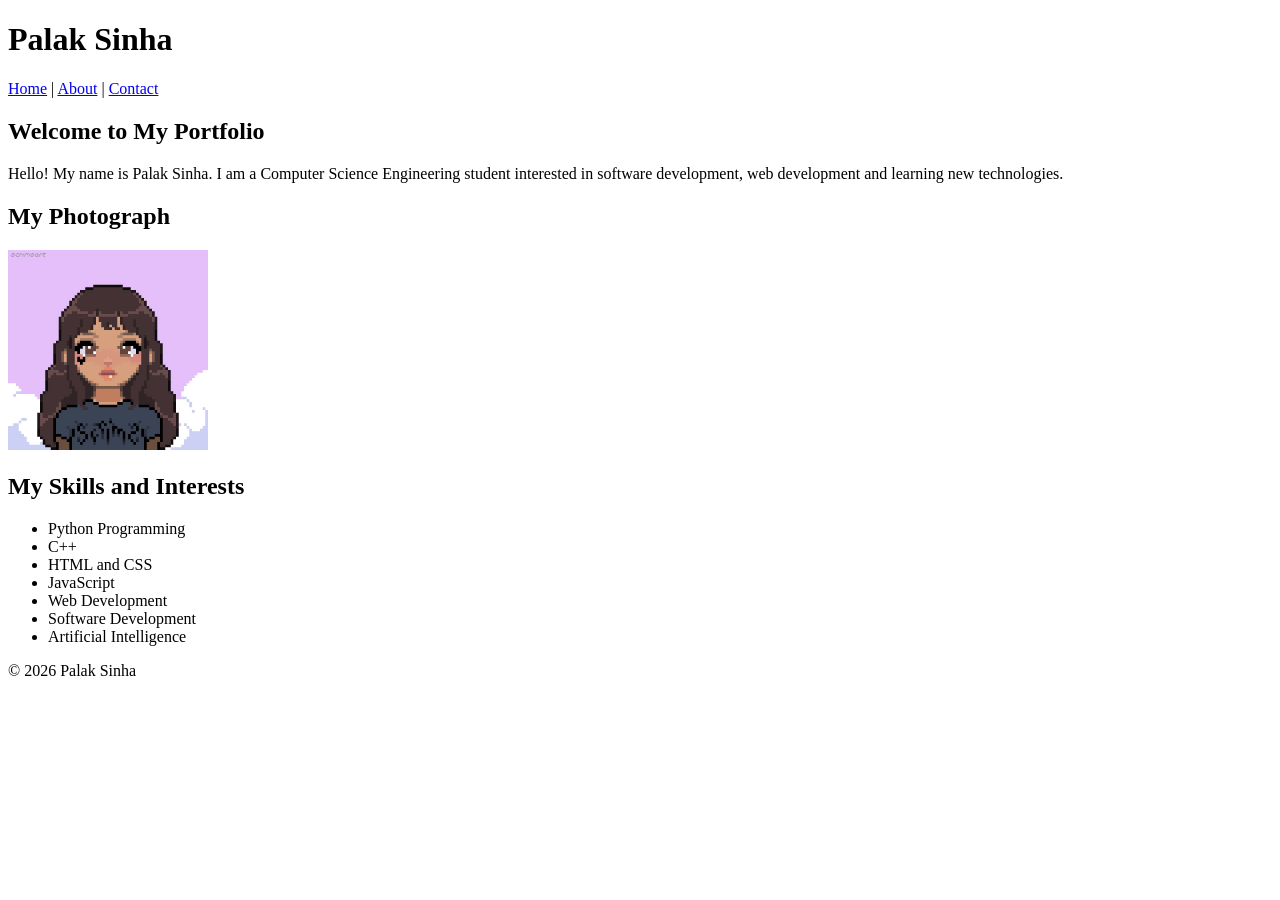
<file: portfolio/index.html>
<!DOCTYPE html>
<html lang="en">
<head>
    <meta charset="UTF-8">
    <meta name="viewport" content="width=device-width, initial-scale=1.0">
    <title>Home - Personal Portfolio</title>
</head>
<body>

    <header>
        <h1>Palak Sinha</h1>
        <nav>
            <a href="index.html" target="_self">Home</a> |
            <a href="about.html" target="_self">About</a> |
            <a href="contact.html" target="_self">Contact</a>
        </nav>
    </header>

    <main>

        <section>
            <h2>Welcome to My Portfolio</h2>

            <p>
                Hello! My name is Palak Sinha. I am a Computer Science Engineering
                student interested in software development, web development and
                learning new technologies.
            </p>
        </section>

        <section>
            <h2>My Photograph</h2>

            <img src="profile.jpg" alt="Photograph of Palak Sinha" width="200">
        </section>

        <section>
            <h2>My Skills and Interests</h2>

            <ul>
                <li>Python Programming</li>
                <li>C++</li>
                <li>HTML and CSS</li>
                <li>JavaScript</li>
                <li>Web Development</li>
                <li>Software Development</li>
                <li>Artificial Intelligence</li>
            </ul>
        </section>

    </main>

    <footer>
        <p>&copy; 2026 Palak Sinha</p>
    </footer>

</body>
</html>
</file>
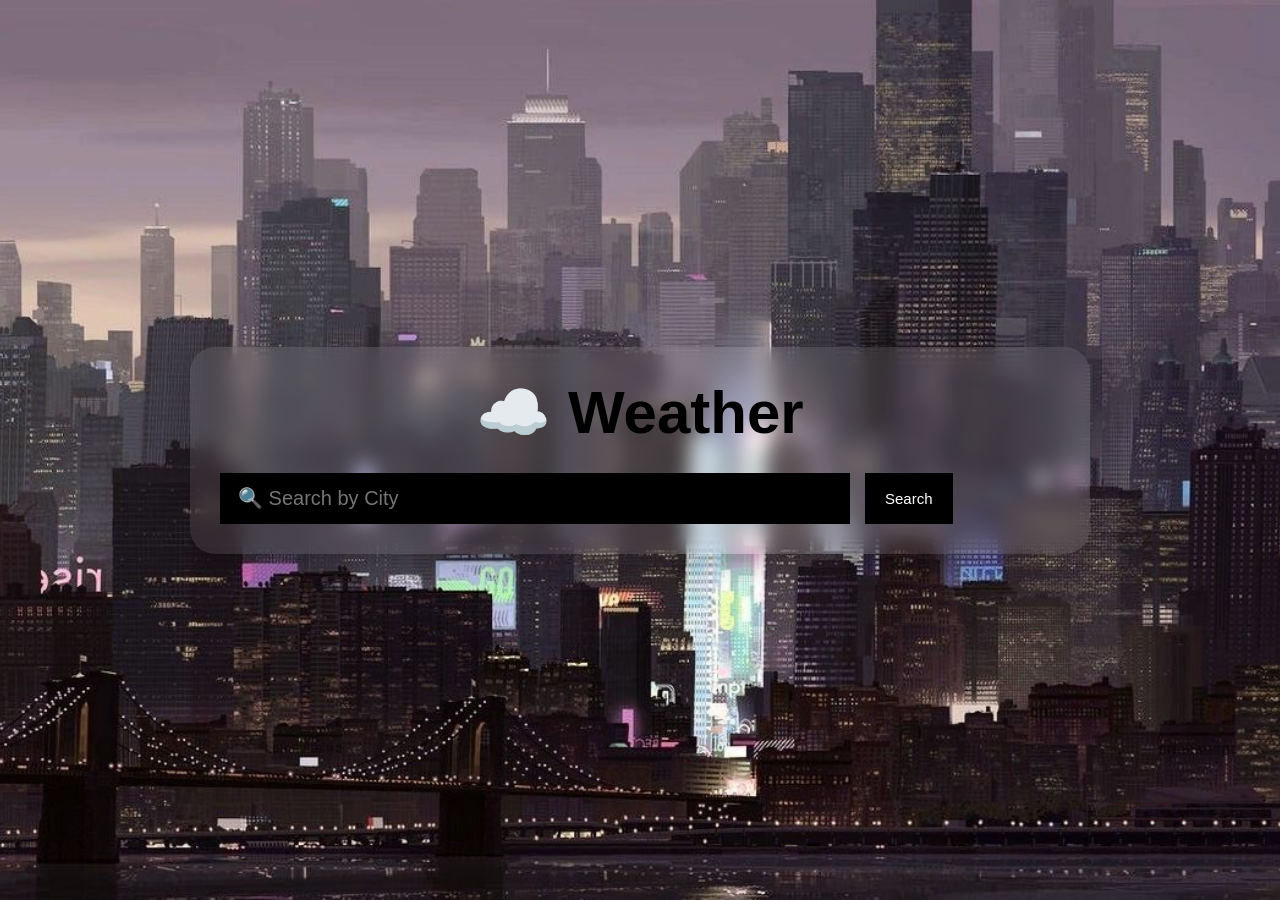
<file: weather_app/index.html>
<!DOCTYPE html>
<html lang="en">
<head>
  <link href="styles.css" rel="stylesheet" />
  <title>Weather App</title>
</head>
<body>
  <main>
    <h1>☁️ Weather</h1>
    <div id="weather-search">
        <input id = "search" type = "text" placeholder = "🔍 Search by City" />
        <input id="submit" type="submit" onclick="fetchWeather()" value="Search" />
    </div>
    <div id = "weather-data" style = "display : none;"></div>
  </main>
  <script src="script.js"></script>
</body>
</html>
</file>
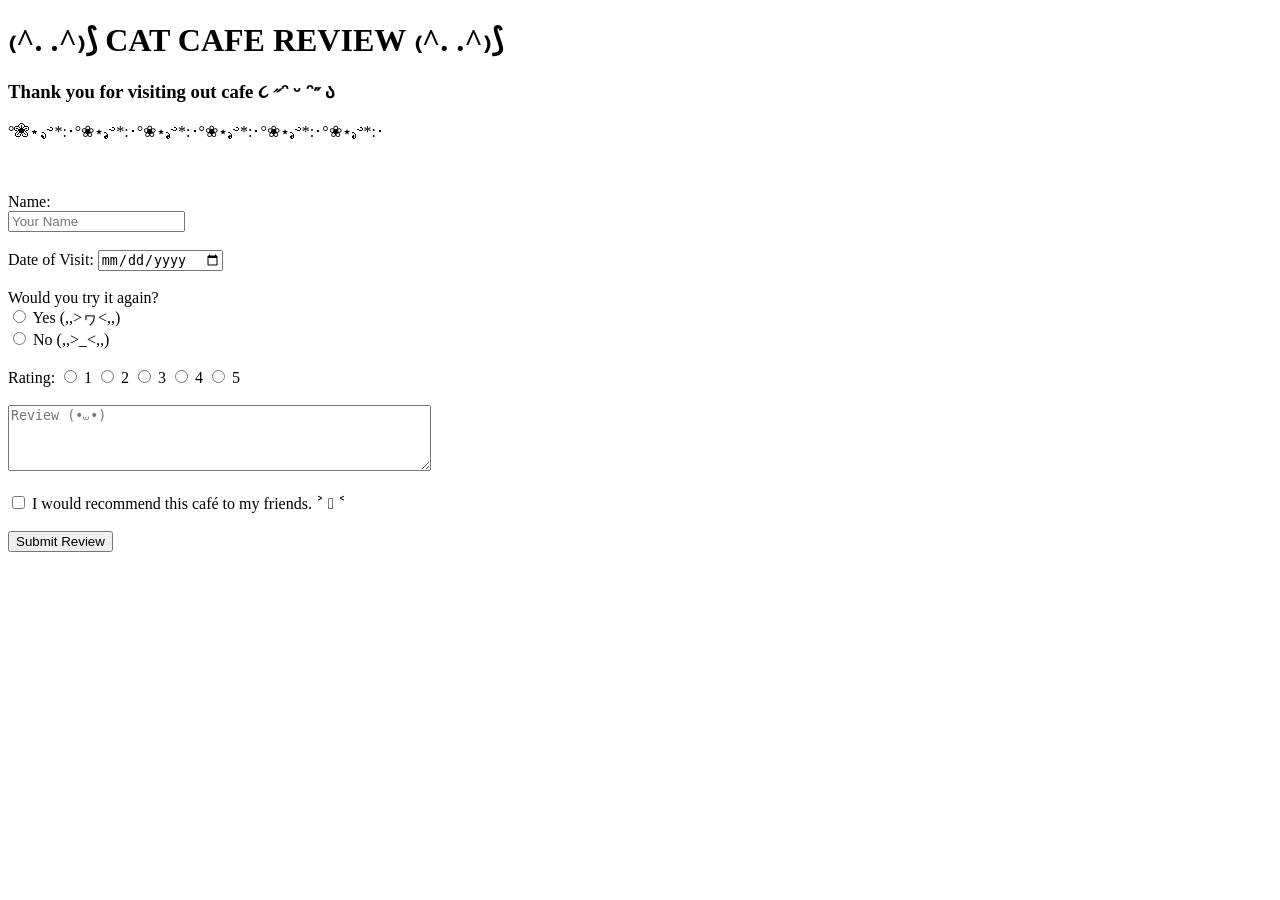
<file: 1.cafe-review(mini).html>
<!DOCTYPE html>
<html>
<head>
  <title>Cat Cafe Review</title>
</head>
<body>
  <h1>₍^. .^₎⟆ CAT CAFE REVIEW ₍^. .^₎⟆</h1>
  <h3>Thank you for visiting out cafe ૮ ˶ᵔ ᵕ ᵔ˶ ა</h3>
  <p>°❀⋆.ೃ࿔*:･°❀⋆.ೃ࿔*:･°❀⋆.ೃ࿔*:･°❀⋆.ೃ࿔*:･°❀⋆.ೃ࿔*:･°❀⋆.ೃ࿔*:･</p>
  <br><br>
  <form>
    <!--Name of the customer-->
    <label for="name">Name:</label>
     <br>
     <input type="text" id="name" placeholder="Your Name" required>
     <br><br>
     <!--Date of visit-->
     <label for="visit">Date of Visit:</label>
     <input type="date" id="visit">
     <br><br>
     <!--Review-->
     Would you try it again?<br>
     <input type="radio" name="review" required> Yes (,,>ヮ<,,)
     <br>
     <input type="radio" name="review"> No (,,>_<,,)
     <br><br>
     <!--Rating-->
     <label>Rating:</label>
     <input type="radio" id="rate1" name="rating" value="1" required>
     <label for="rate1">1</label>
     <input type="radio" id="rate2" name="rating" value="2">
     <label for="rate2">2</label>
     <input type="radio" id="rate3" name="rating" value="3">
     <label for="rate3">3</label>
     <input type="radio" id="rate4" name="rating" value="4">
     <label for="rate4">4</label>
     <input type="radio" id="rate5" name="rating" value="5">
     <label for="rate5">5</label>
     <br><br>
     <!--Written Review-->
     <textarea rows="4" cols="50" placeholder="Review (•⩊•)"></textarea>
     <br><br>
     <!--Recommendation Question-->
     <input type="checkbox">
     I would recommend this café to my friends. ˃ 𖥦 ˂
     <br><br>
     <input type="submit" value="Submit Review">
     
  </form>
</body>
</html>
</file>
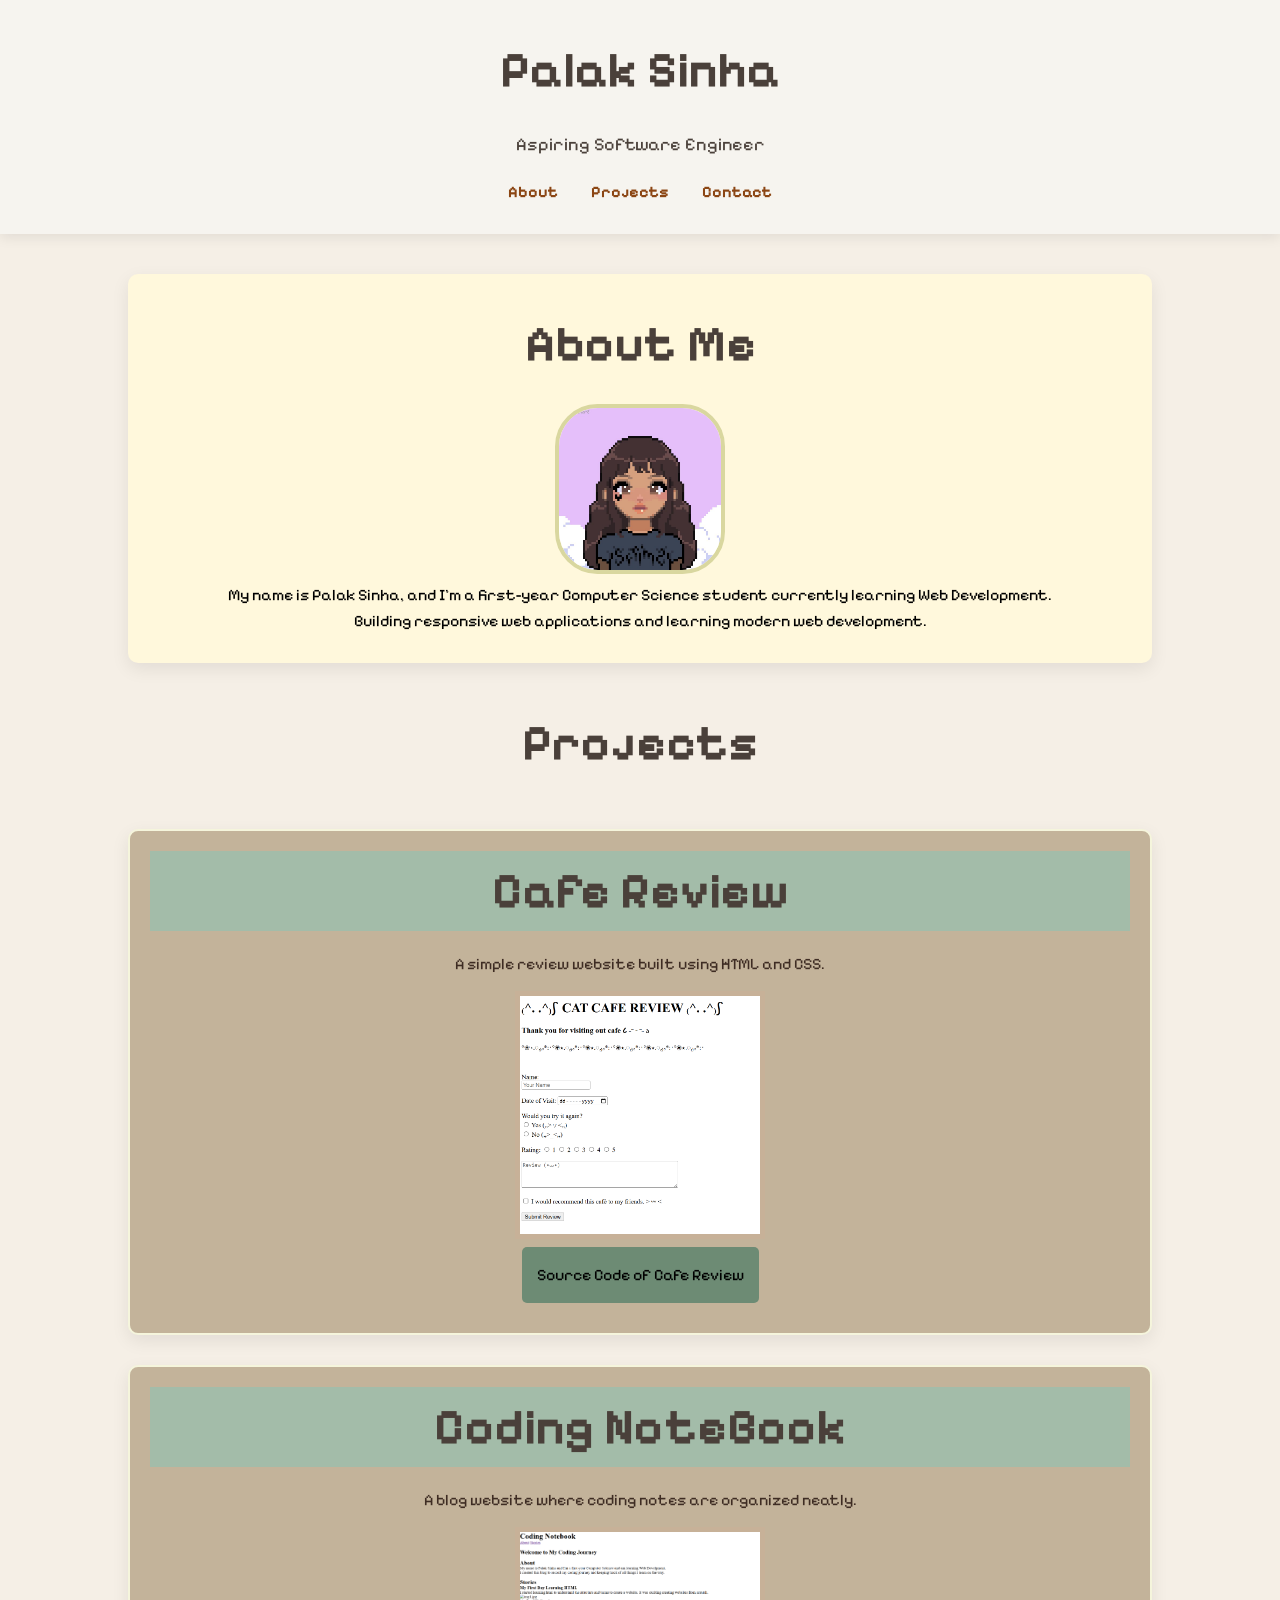
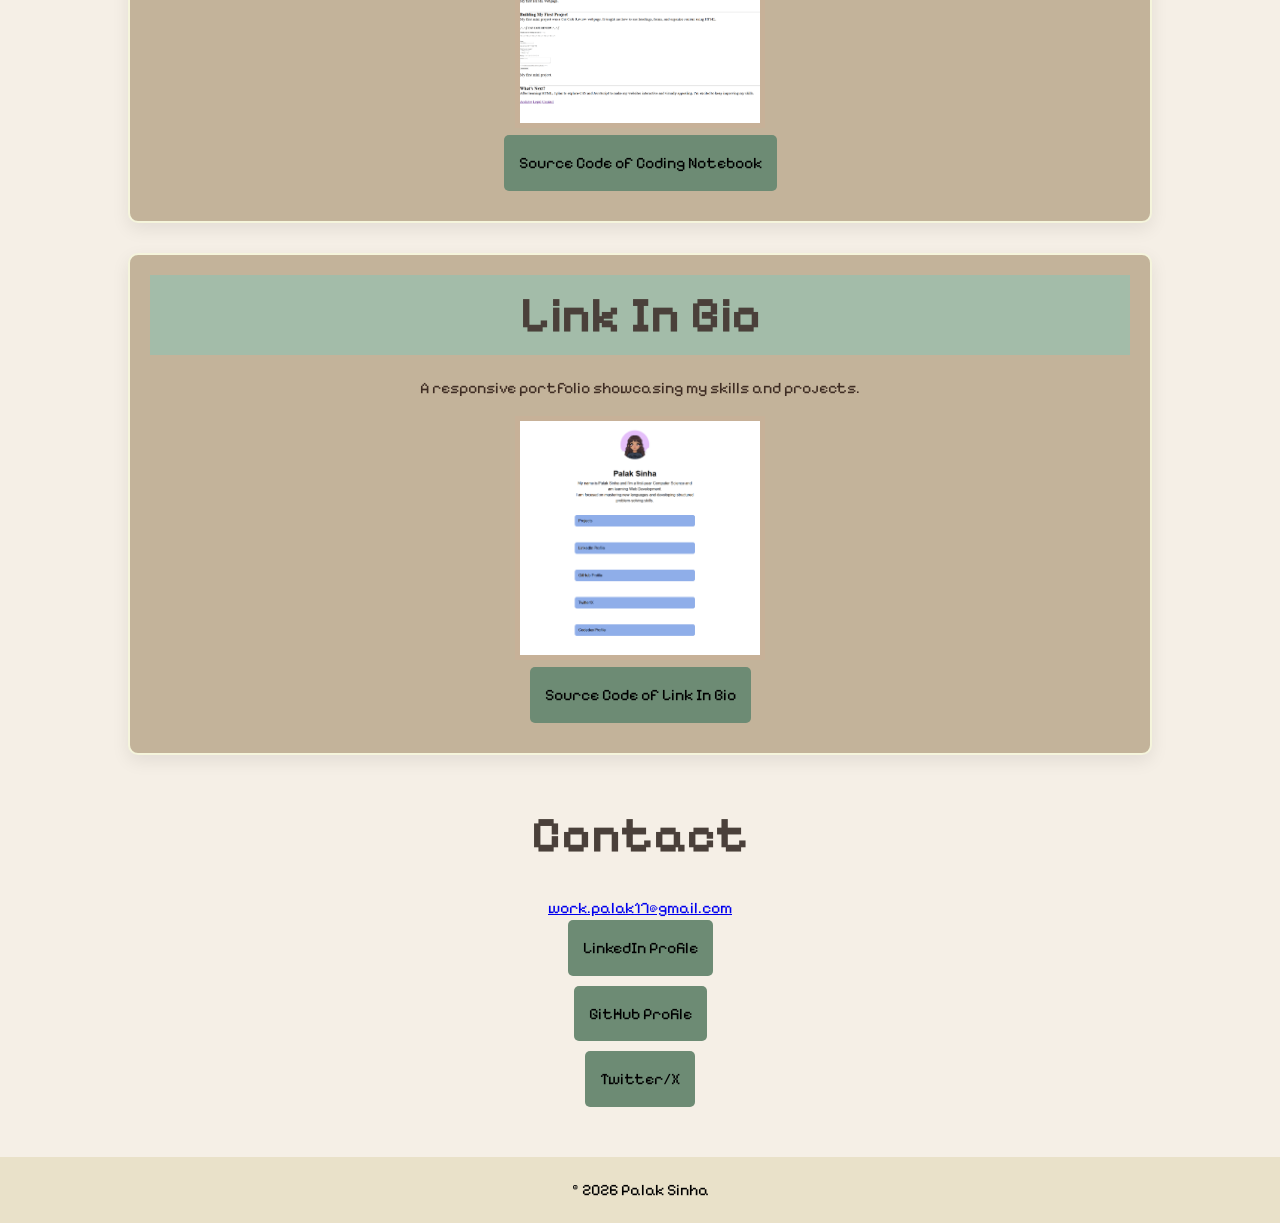
<file: personal-website/web.html>
<!DOCTYPE html>
<html lang="en">
<head>
  <meta charset="UTF-8">
  <meta name="viewport" content="width=device-width, initial-scale=1.0">
  <title>Personal Site</title>
  <link href="styles.css" rel="stylesheet" />
  <link rel="preconnect" href="https://fonts.googleapis.com">
  <link rel="preconnect" href="https://fonts.gstatic.com" crossorigin>
  <link href="https://fonts.googleapis.com/css2?family=Pixelify+Sans:wght@400..700&display=swap" rel="stylesheet">
</head>
<body>
  <header>
    <h1>Palak Sinha</h1>
    <p>Aspiring Software Engineer </p>
    <nav>
        <a href="#about">About</a>
        <a href="#projects">Projects</a>
        <a href="#contact">Contact</a>
    </nav>
  </header>
  <main>
    <section id="about">
        <h1>About Me</h1>
        <img class="profile" src="./profile-pic.jpg" alt="palak-sinha-photo.jpg">
        <p>My name is Palak Sinha, and I'm a first-year Computer Science student currently learning Web Development.</p>
        <p>Building responsive web applications and learning modern web development.</p>
    </section>
    <section id="projects">
        <h1>Projects</h1>
        <br>
        
        <article class="project">
          <h2>Cafe Review</h2>
            <p>
              A simple review website built using HTML and CSS.
            </p>
            <img src="./cafe-review.png" alt="Screenshot of Cafe Review Page"><br>
            <a href="https://github.com/palak976/web-development/blob/main/cafe-review.html" class="project-link" target="_blank" rel="noopener noreferrer">Source Code of Cafe Review</a>
        </article>
        
        
        <article class="project">
          <h2>Coding NoteBook</h2>
            <p>
              A blog website where coding notes are organized neatly.
            </p>
            <img src="./web-page.png" alt="Screenshort of Coding Notebook Page"><br>
            <a href="https://github.com/palak976/web-development/tree/main/coding-notebook" class="project-link" target="_blank" rel="noopener noreferrer">Source Code of Coding Notebook</a>
        </article>

        <article class="project">
           <h2>Link In Bio</h2>
            <p>
              A responsive portfolio showcasing my skills and projects.
            </p>
            <img src="./link-in-bio.png" alt="Screenshot of Link In Bio"><br>
            <a href="https://github.com/palak976/web-development/tree/main/link-in-bio" class="project-link" target="_blank" rel="noopener noreferrer">Source Code of Link In Bio</a>
        </article>
    </section>

    <section id="contact">
      <h1>Contact</h1>
      <a href="mailto:work.palak17@gmail.com">work.palak17@gmail.com</a>
      <div class="links">
        <a href="https://www.linkedin.com/in/palak-sinha07" class="links" target ="_blank" rel="noopener noreferrer">LinkedIn Profile</a><br>
   
        <a href="https://github.com/palak976/web-development" class="links" target="_blank" rel="noopener noreferrer">GitHub Profile</a><br>
       
        <a href="https://x.com/palak_sinhaa" class="links" target="_blank" rel="noopener noreferrer">Twitter/X</a><br>
      </div>
      
    </section>
  </main>
 
  <footer>
    <p>© 2026 Palak Sinha</p>
  </footer>
</body>
</html>
</file>
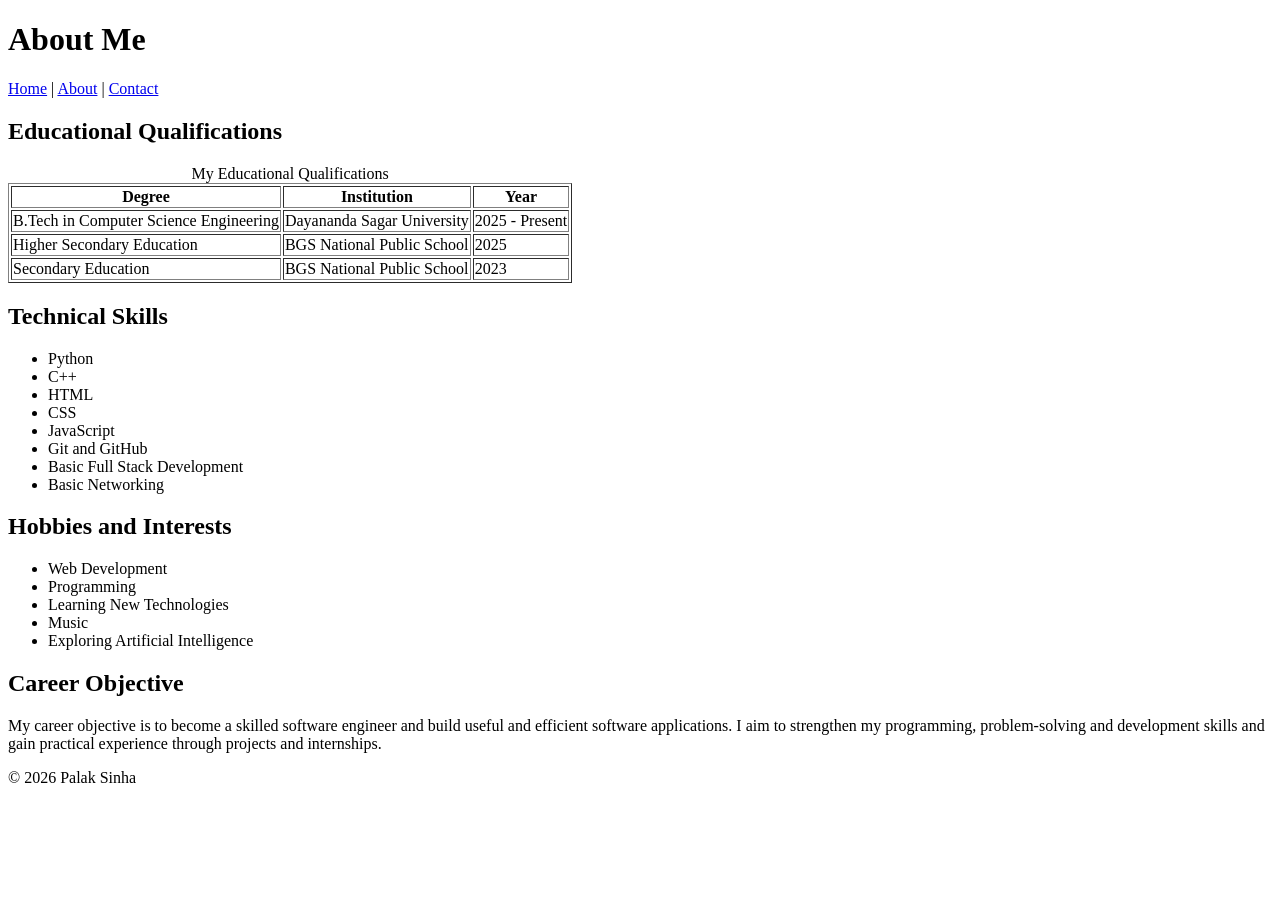
<file: portfolio/about.html>
<!DOCTYPE html>
<html lang="en">
<head>
    <meta charset="UTF-8">
    <meta name="viewport" content="width=device-width, initial-scale=1.0">
    <title>About Me - Personal Portfolio</title>
</head>

<body>

    <header>
        <h1>About Me</h1>

        <nav>
            <a href="index.html" target="_self">Home</a> |
            <a href="about.html" target="_self">About</a> |
            <a href="contact.html" target="_self">Contact</a>
        </nav>
    </header>

    <main>

        <section>
            <h2>Educational Qualifications</h2>

            <table border="1">
                <caption>My Educational Qualifications</caption>

                <thead>
                    <tr>
                        <th>Degree</th>
                        <th>Institution</th>
                        <th>Year</th>
                    </tr>
                </thead>

                <tbody>
                    <tr>
                        <td>B.Tech in Computer Science Engineering</td>
                        <td>Dayananda Sagar University</td>
                        <td>2025 - Present</td>
                    </tr>

                    <tr>
                        <td>Higher Secondary Education</td>
                        <td>BGS National Public School</td>
                        <td>2025</td>
                    </tr>

                    <tr>
                        <td>Secondary Education</td>
                        <td>BGS National Public School</td>
                        <td>2023</td>
                    </tr>
                </tbody>
            </table>
        </section>

        <section>
            <h2>Technical Skills</h2>

            <ul>
                <li>Python</li>
                <li>C++</li>
                <li>HTML</li>
                <li>CSS</li>
                <li>JavaScript</li>
                <li>Git and GitHub</li>
                <li>Basic Full Stack Development</li>
                <li>Basic Networking</li>
            </ul>
        </section>

        <section>
            <h2>Hobbies and Interests</h2>

            <ul>
                <li>Web Development</li>
                <li>Programming</li>
                <li>Learning New Technologies</li>
                <li>Music</li>
                <li>Exploring Artificial Intelligence</li>
            </ul>
        </section>

        <section>
            <h2>Career Objective</h2>

            <p>
                My career objective is to become a skilled software engineer and
                build useful and efficient software applications. I aim to
                strengthen my programming, problem-solving and development skills
                and gain practical experience through projects and internships.
            </p>
        </section>

    </main>

    <footer>
        <p>&copy; 2026 Palak Sinha</p>
    </footer>

</body>
</html>
</file>
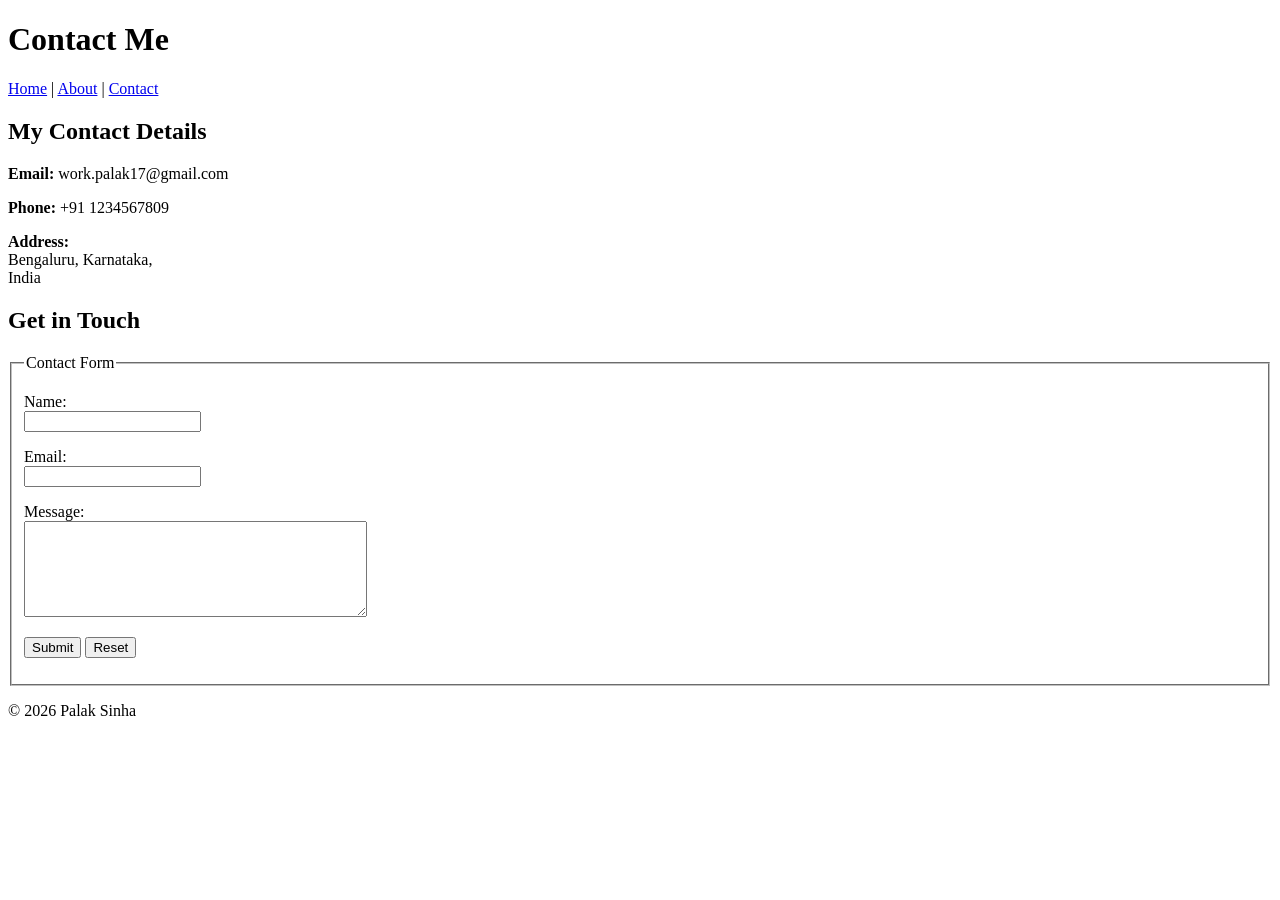
<file: portfolio/contact.html>
<!DOCTYPE html>
<html lang="en">
<head>
    <meta charset="UTF-8">
    <meta name="viewport" content="width=device-width, initial-scale=1.0">
    <title>Contact Me - Personal Portfolio</title>
</head>

<body>

    <header>
        <h1>Contact Me</h1>

        <nav>
            <a href="index.html" target="_self">Home</a> |
            <a href="about.html" target="_self">About</a> |
            <a href="contact.html" target="_self">Contact</a>
        </nav>
    </header>

    <main>

        <section>
            <h2>My Contact Details</h2>

            <p>
                <strong>Email:</strong>
                work.palak17@gmail.com
            </p>

            <p>
                <strong>Phone:</strong>
                +91 1234567809
            </p>

            <p>
                <strong>Address:</strong><br>
                Bengaluru, Karnataka,<br>
                India
            </p>
        </section>

        <section>
            <h2>Get in Touch</h2>

            <form>

                <fieldset>

                    <legend>Contact Form</legend>

                    <p>
                        <label for="name">Name:</label><br>
                        <input type="text" id="name" name="name" required>
                    </p>

                    <p>
                        <label for="email">Email:</label><br>
                        <input type="email" id="email" name="email" required>
                    </p>

                    <p>
                        <label for="message">Message:</label><br>
                        <textarea id="message" name="message" rows="6" cols="40"
                                  required></textarea>
                    </p>

                    <p>
                        <input type="submit" value="Submit">
                        <input type="reset" value="Reset">
                    </p>

                </fieldset>

            </form>
        </section>

    </main>

    <footer>
        <p>&copy; 2026 Palak Sinha</p>
    </footer>

</body>
</html>
</file>
<file: weather_app/styles.css>
* {
    margin: 0;
    padding: 0;
    box-sizing: border-box;
}

body {
    height: 100vh;
    display: flex;
    justify-content: center;
    align-items: center;
    background: #dff3ff;
    font-family: 'Silkscreen', sans-serif;
    color: black;
    text-transform: capitalize;

    background-image: url(background_default.jpg);
    background-size: cover;
    background-position: center;
}

main {
    width: 90%;
    max-width: 900px;
    padding: 30px;
    background: rgba(255, 255, 255, 0.096);
    border-radius: 25px;
    box-shadow: 0 8px 30px rgba(0, 0, 0, 0.2);
    backdrop-filter: blur(10px);
    text-align: center;
}

h1 {
    margin-bottom: 25px;
    font-size: 60px;
    text-align: center;
}

#weather-search {
    display: flex;
    width: 100%;
}

#search {
    width: 75%;
    padding: 14px 18px;
    border: none;
    outline: none;
    font-size: 20px;
    margin-right: 15px;
    background: Black;
    color: white;

}

#submit {
    padding: 14px 20px;
    border: none;
    background: black;
    color: white;
    font-size: 15px;
    transition: 0.2s;
}

#submit:hover {
    background: #00659427;
    cursor: pointer;
    transform: scale(1.03);
}

#weather-data{
    margin-top: 25px;
    padding: 20px;
}

#temperature {
    font-size: 30px;
    margin: 15px;
}

#condition {
    font-size: 30px;
    margin: 10px;
}

#humidity {
    font-size: 30px;
    margin: 10px;
}

#city {
    font-size: 45px;
    margin-bottom: 15px;
}
</file>
<file: personal-website/styles.css>
* {
    margin: 0;
    padding: 0;
    box-sizing:border-box;
}

body {
    font-family: "Pixelify Sans",sans-serif;
    background-color: #F5EFE6;
    color: black;
    line-height: 1.6;
}

header {
    background: #F6F4EF;
    color: #4A403A;
    text-align: center;
    padding: 30px;
    box-shadow:0 4px 12px rgba(0,0,0,.08);
}

h1,h2{
    font-size: 50px;
    font-family: "Pixelify Sans",sans-serif;
    color: #4A403A;
    margin-bottom: 20px;
}
header p{
    margin-top: 10px;
    font-size: 18px;
}

nav {
    margin-top: 20px;
}

nav a{
    color: saddlebrown;
    text-decoration: none;
    margin: 0 15px;
    font-weight: bold;
}

nav a:hover{
    color: #55705D;
}

#about {
    /*display: flex;
    justify-content: center;*/

    width: 80%;
    margin: 40px auto;
    padding: 30px;
    text-align: center;
    align-items: center;
    gap: 60px;

    background: cornsilk;
    border-radius: 10px;
    box-shadow:0 6px 18px rgba(0,0,0,.08);
}

.profile {
    width: 170px;
    height: 170px;
    border-radius: 25%;
    border: 4px solid rgb(217, 215, 159);
    object-fit: cover;
}

.about-text {
    max-width: 600px;
}

#projects {
    width: 80%;
    margin: 40px auto;
    text-align: center;
}

.project {
    background: #C3B39A;
    border: 2px solid beige;
    /*display: flex;
    justify-content: space-between;*/
    align-items: center;
    gap: 40px;

    padding:20px;
    margin-bottom: 30px;
    border-radius: 10px;
    box-shadow:0 6px 18px rgba(0,0,0,.08);
}


.project h2 {
    font-size: 50px;
    text-align: center;
    font-family: "Pixelify Sans",sans-serif;
    background-color: #a3bca9;
}

.project-content{
    display: flex;
    justify-content: space-between;
    align-items: center;
}

.project p {
    margin: 15px 0;
    color: #3E2C23;
}

.project img{
    border: 5px solid #C7B198;
    width: 250px;
    height: auto;
}

.project-link {
    background: #6D8B74;
    color: black;
    text-decoration: none;
    padding: 15px;
    border-radius: 5px;
    display: inline-block;
    margin-bottom: 10px;
}

.project-text {
    max-width: 600px;
}

#contact{
    width: 80%;
    margin: 40px auto;
    text-align: center;
}

.links a{
    background: #6D8B74;
    color: black;
    text-decoration: none;
    padding: 15px;
    border-radius: 5px;
    display: inline-block;
    margin-bottom: 10px;
}


footer {
    background: #E9E1C9;
    color:black;
    padding: 20px;
    text-align: center;
}
</file>
